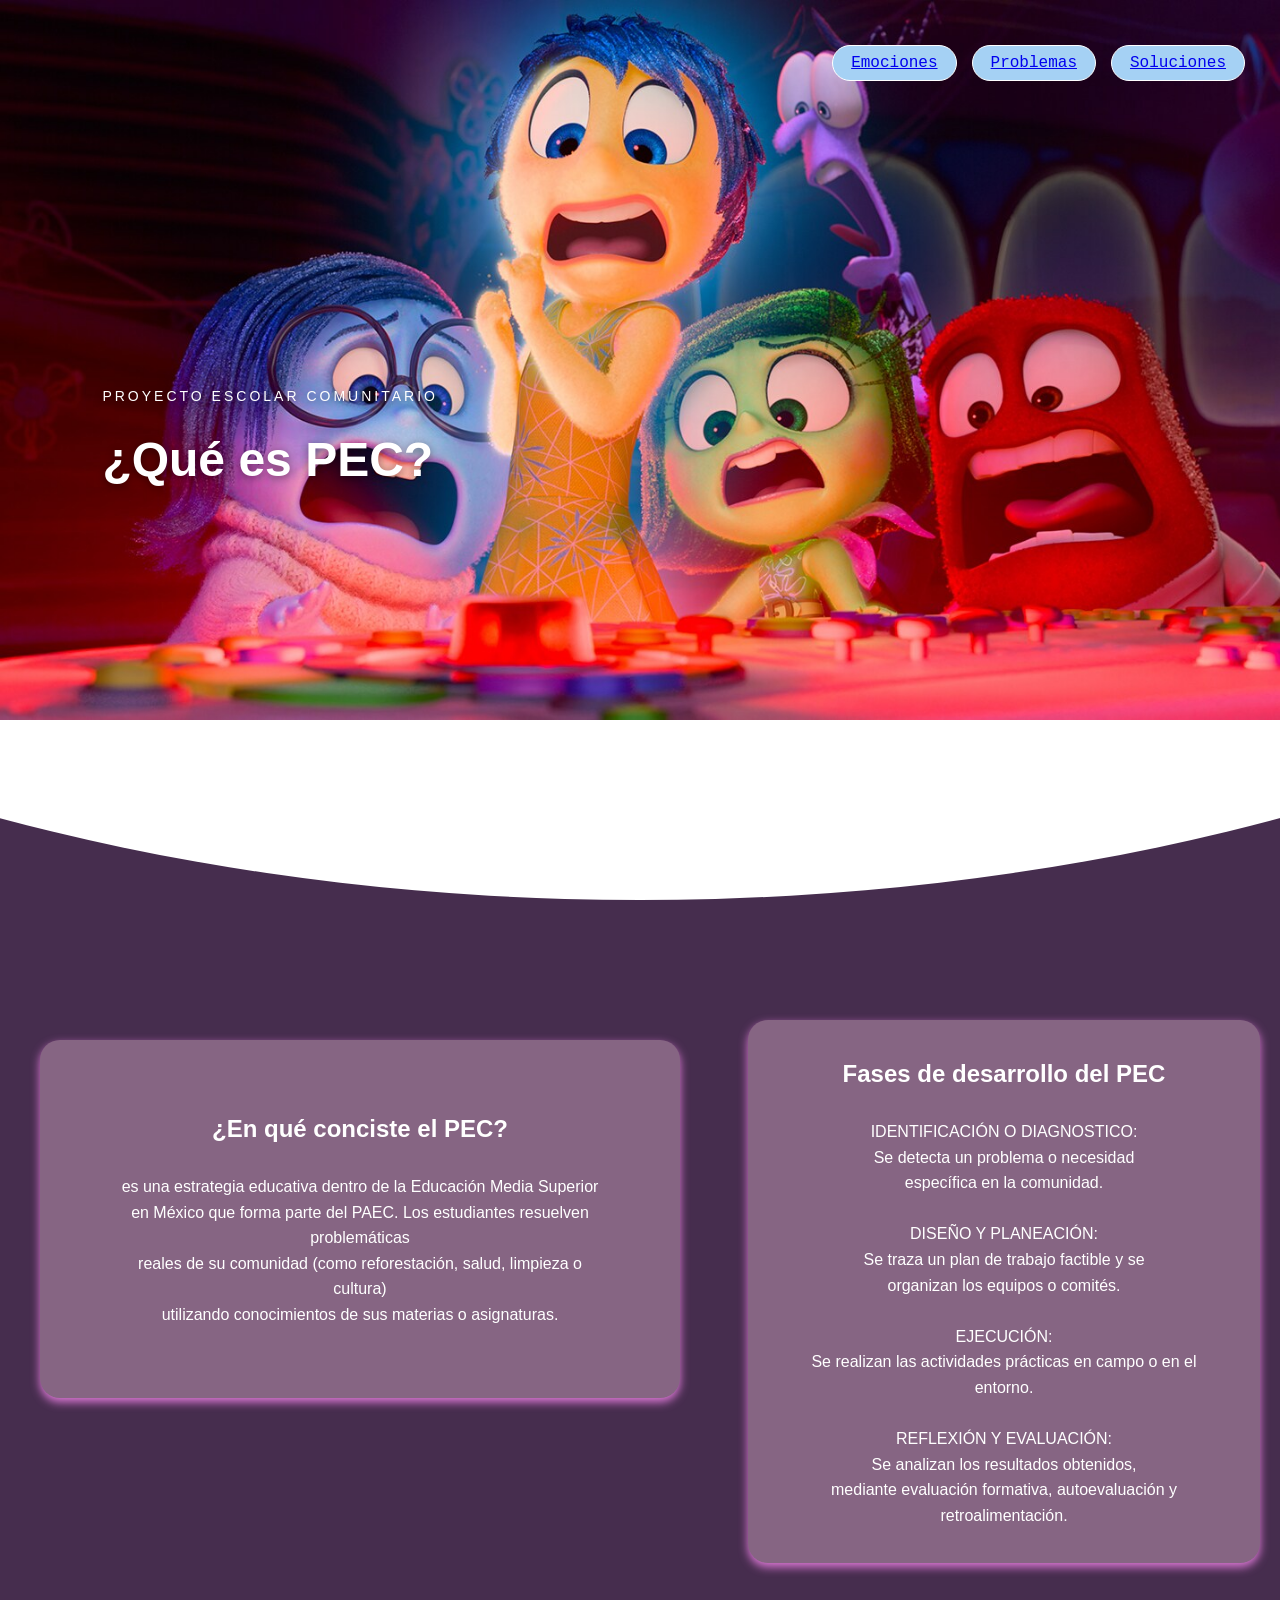
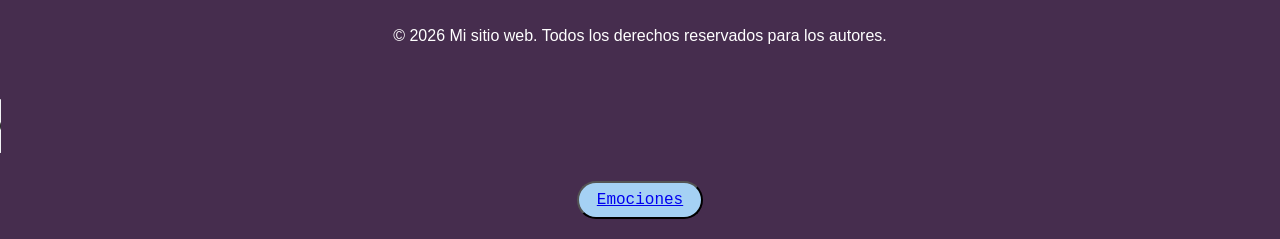
<file: index.html>
<!DOCTYPE html>
<html lang="en">
<head>
    <meta charset="UTF-8">
    <meta name="viewport" content="width=device-width, initial-scale=1.0">
    <title>Ejercicio de Maquetacion: Karla y Justin.</title>
    <link rel="stylesheet"href="estilos.css">
</head>
<body>
    <div class="portada">
        <nav class="menu-superior">
            <button><a href="emociones.html">Emociones</a></button>
            <button> <a href="problemas.html">Problemas</a></button>
            <button><a href="soluciones.html">Soluciones</a></button>
        </nav>
    <img src="img intensa.jpeg">
    </div>
    <div class="texto-portada">
        <p>PROYECTO ESCOLAR COMUNITARIO</p>
        <h1>¿Qué es PEC?</h1>
    </div>
    </header>
<main>
    <section>
       <div class="tarjeta">
    <h2> Fases de desarrollo del PEC</h2><br>
    <p>
            IDENTIFICACIÓN O DIAGNOSTICO:<br>
            Se detecta un problema o necesidad <br>
            específica en la comunidad.<br>
            <br>
            DISEÑO Y PLANEACIÓN:<br>
            Se traza un plan de trabajo factible y se<br>
            organizan los equipos o comités.<br>
            <br>
            EJECUCIÓN: <br>
            Se realizan las actividades prácticas en campo o en el entorno.<br>
            <br>
            REFLEXIÓN Y EVALUACIÓN:<br>
            Se analizan los resultados obtenidos,<br>
            mediante evaluación formativa, autoevaluación y retroalimentación.</h4>
    </p>
</div>
    </section>
</main>

<aside>
    <h2>¿En qué conciste el PEC?</h2><br>
    <p>
        es una estrategia educativa dentro de la Educación Media Superior <br>
        en México que forma parte del PAEC. Los estudiantes resuelven problemáticas <br>
        reales de su comunidad (como reforestación, salud, limpieza o cultura) <br>
        utilizando conocimientos de sus materias o asignaturas. <br>
        
    </p>
</aside>

<footer>
    <p style="margin-top: 20px; padding-bottom: 30px; text-align: center;">
        &copy; 2026 Mi sitio web. Todos los derechos reservados para los autores.
    </p>
</footer>
<audio controls autoplay>
  <source src="Tomas Kovacs, Terry Joiner - Bundle of Joy (From Inside Out)(mp3j.cc).mp3" type="audio/ogg">
  <source src="Tomas Kovacs, Terry Joiner - Bundle of Joy (From Inside Out)(mp3j.cc).mp3" type="audio/mpeg">
Your browser does not support the audio element.
</audio>
<button>
    <a href="Emociones.html">Emociones</a>
</button>

</body>
</html>
</file>
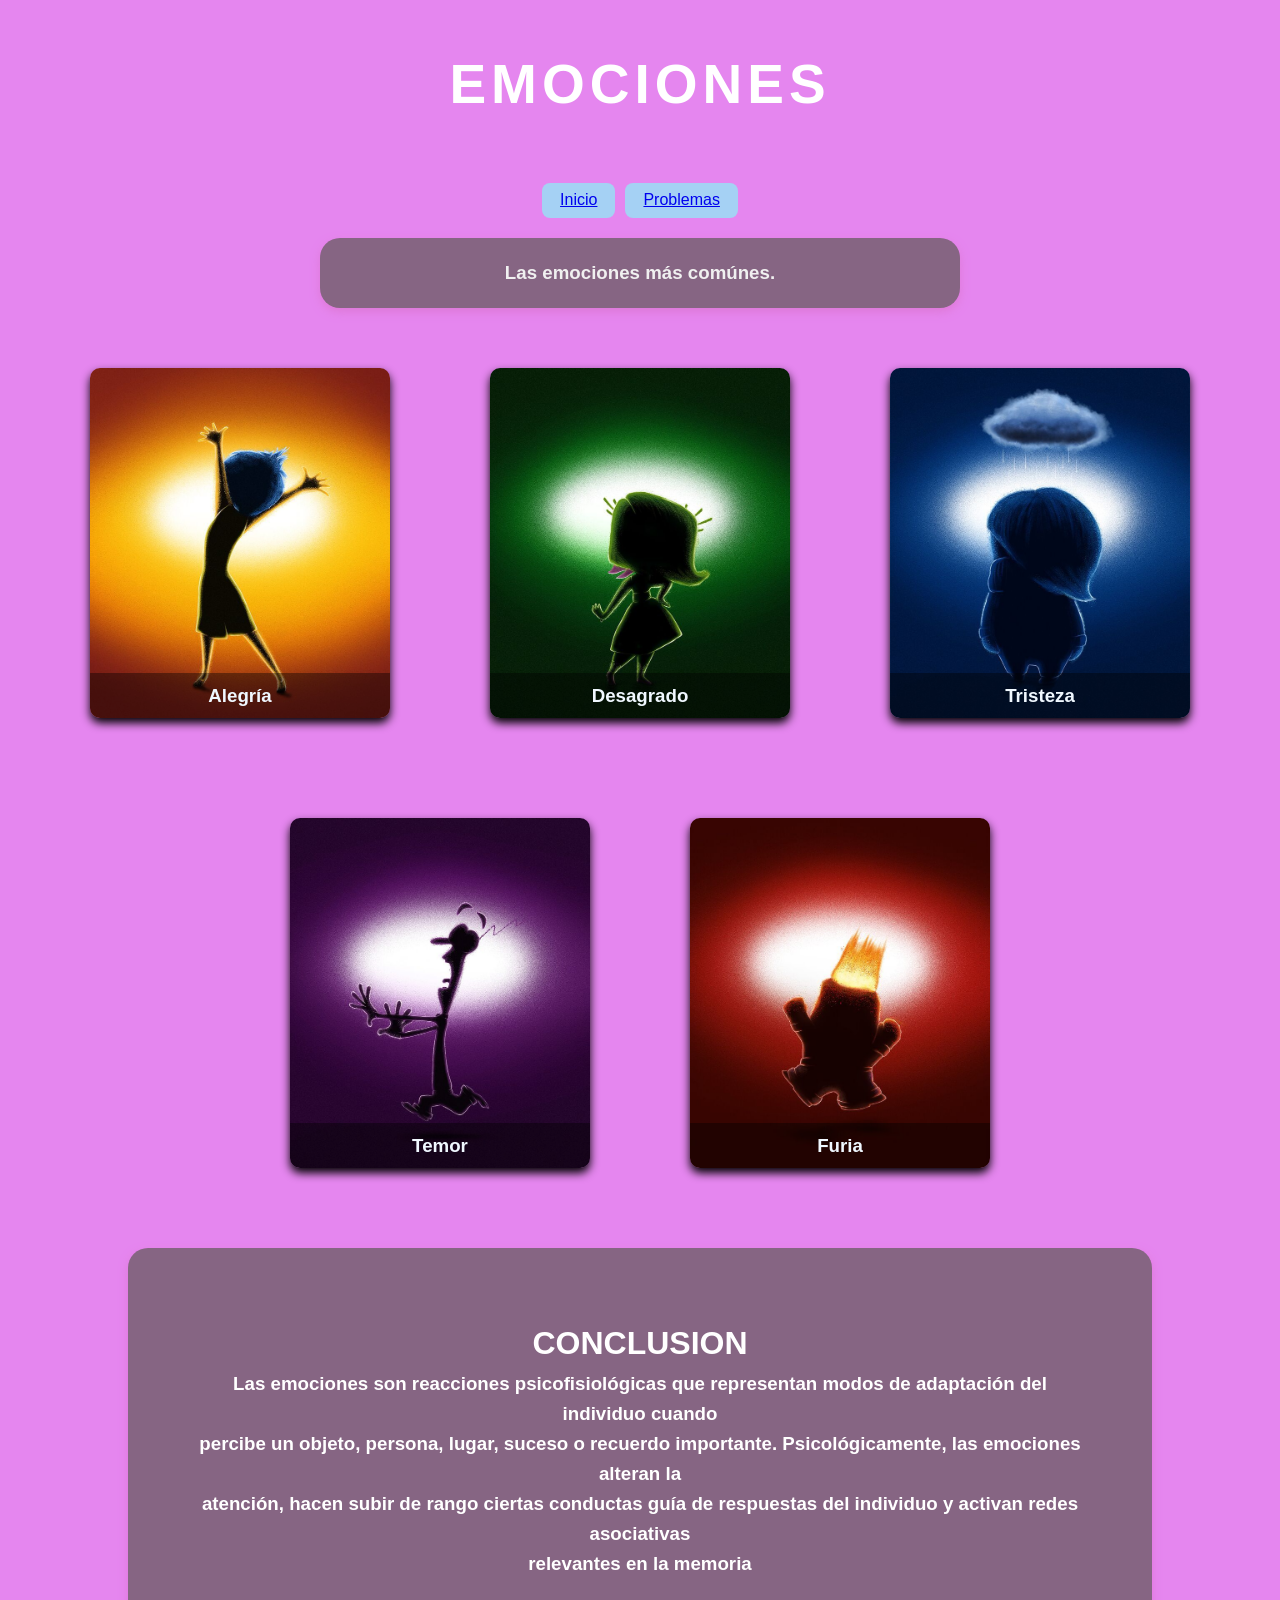
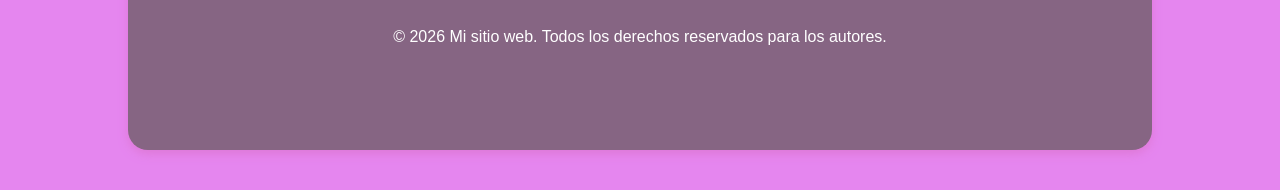
<file: Emociones.html>
<!DOCTYPE html>
<html lang="en">
<head>
    <meta charset="UTF-8">
    <meta name="viewport" content="width=device-width, initial-scale=1.0">
    <title>Ejercicio de Maquetacion: Karla y Justin.</title>
    <link rel="stylesheet"href="emociones.css">
</head>
<body>
   
    <header class="titulo-principal">
        <h1>EMOCIONES</h1>
    </header>
    
    <div class="menu">
            <button>
                <a href="index.html">Inicio</a>
            </button>
            <button>
                <a href="problemas.html">Problemas</a>
            </button>
    </div>
   <main>
        <p>
            <h3>
            Las emociones más comúnes.<br></h3>
        </p>
    </main>
    <div class="contenedor">
    <div class="card">
        <div class="face front">
            <img src="ale.jpg" alt="">
            <h3>Alegría</h3>
        </div>
        <div class="face back">
            <h3>Alegría</h3>
            <p><h5>Emoción básica y pasajera que surge como reacción<br>
             de satisfacción ante un logro, <br>
             un suceso favorable o una experiencia placentera.</h5></p>
            <div class="link">
           
            </div>


        </div>
    </div>


    <div class="card">
        <div class="face front">
            <img src="asco.jpg" alt="">
            <h3>Desagrado</h3>
        </div>
        <div class="face back">
            <h3>Desagrado</h3>
            <p> <h5>Emoción básica de intenso disgusto<br>
                o repugnancia física y moral hacia algo<br>
                o alguien que nos resulta perjudicial,<br>
                sucio o inaceptable.</h5></p>
             <div class="link">
              
             </div>

        </div>
    </div>


    <div class="card">
        <div class="face front">
            <img src="triste.jpg" alt="">
            <h3>Tristeza</h3>
        </div>
        <div class="face back">
            <h3>Tristeza</h3>
            <p><h5>Emoción básica,<br>
                universal y natural del ser humano que<br>
                surge ante una pérdida, una decepción,<br>
                un fracaso o una situación adversa.</p></h5>
             <div class="link">
               
             </div>

        </div>
    </div>


    <div class="card">
        <div class="face front">
            <img src="miedo.jpg" alt="">
            <h3>Temor</h3>
        </div>
        <div class="face back">
            <h3>Temor</h3>
            <p><h5>Es un sentimiento de inquietud,<br>
                angustia o recelo que impulsa a evitar o huir<br>
                de algo que se considera dañoso, arriesgado o peligroso.</h5></p>
             <div class="link">
                
             </div>

        </div>
    </div>


    <div class="card">
        <div class="face front">
            <img src="enojo.jpg" alt="">
            <h3>Furia</h3>
        </div>
        <div class="face back">
            <h3>Furia</h3>
            <p> <h5>Emoción básica y natural del ser<br>
                humano que se manifiesta como una reacción de enfado,<br>
                indignación o irritabilidad intensa ante una situación <br>
                percibida como injusta, amenazante o frustrante.</h5></p>
             <div class="link">
              
             </div>

        </div>
    </div>
</div>
<footer>
    <p>
        <h1>CONCLUSION</h1>
    </p>
    <p>
       <h3>Las emociones son reacciones psicofisiológicas que representan modos de adaptación del individuo cuando<br>
        percibe un objeto, persona, lugar, suceso o recuerdo importante. Psicológicamente, las emociones alteran la<br>
        atención, hacen subir de rango ciertas conductas guía de respuestas del individuo y activan redes asociativas<br>
        relevantes en la memoria</h3>
    </p>

    <br><p style="margin-top: 20px; padding-bottom: 30px; text-align: center;">
        &copy; 2026 Mi sitio web. Todos los derechos reservados para los autores.
    </p>
</footer>

</body>
</html>
</file>
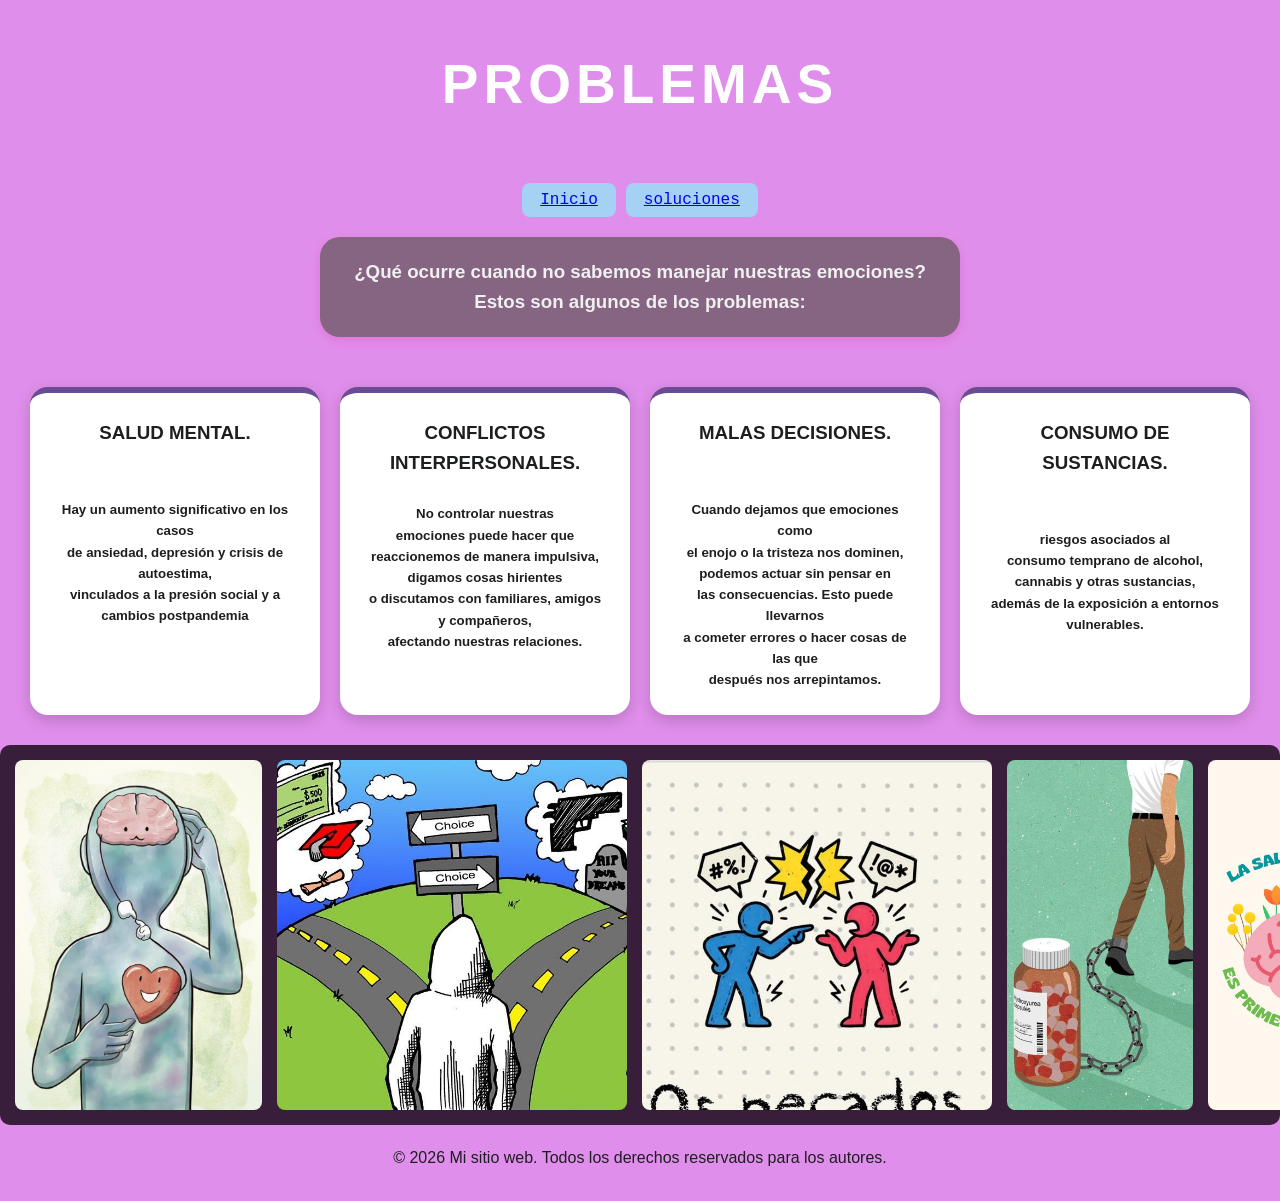
<file: problemas.html>
<!DOCTYPE html>
<html lang="en">
<head>
    <meta charset="UTF-8">
    <meta name="viewport" content="width=device-width, initial-scale=1.0">
    <title>Ejercicio de Maquetacion: Karla y Justin.</title>
    <link rel="stylesheet"href="problemas.css">
</head>
<body>

    <header class="titulo-principal">
        <h1>PROBLEMAS</h1>
    </header>
    <div class="menu">
            <button>
                <a href="index.html">Inicio</a>
            </button>
             <button>
                <a href="soluciones.html">soluciones</a>
            </button>
    </div> 
    </header>

     <main>
        <p>
            <h3>
            ¿Qué ocurre cuando no sabemos manejar nuestras emociones?<br>
                Estos son algunos de los problemas:<br></h3>
        </p>
    </main>

<div class="cuadros">

    <div class="cuadro">
        <h3>SALUD MENTAL.</h3>
        <p>
          <br><br><h5>Hay un aumento 
            significativo en los casos<br>
             de ansiedad,
           depresión y crisis de autoestima,<br>
            vinculados a la presión
           social y a cambios postpandemia</h5>
        </p>
    </div>

    <div class="cuadro">
        <h3>CONFLICTOS INTERPERSONALES.</h3>
        <p>
            <br><h5>No controlar nuestras <br>
                emociones puede hacer que <br>
            reaccionemos de manera impulsiva,<br>
             digamos cosas hirientes<br>
            o discutamos con familiares, amigos <br>
            y compañeros,<br>
            afectando nuestras relaciones.</h5>
        </p>
    </div>

    <div class="cuadro">
        <h3>MALAS DECISIONES.</h3>
        <p>
            <br><br><h5>Cuando dejamos que emociones como<br> 
            el enojo o la tristeza nos dominen,<br>
             podemos actuar sin pensar en <br>
             las consecuencias. Esto puede llevarnos <br>a cometer 
             errores o hacer cosas de las que <br>
             después nos arrepintamos.</h5>
        </p>
    </div>

    <div class="cuadro">
        <h3>CONSUMO DE SUSTANCIAS.</h3>
        <p>
           <br><br><h5> riesgos asociados al<br>
             consumo temprano de alcohol,
            cannabis y otras sustancias, <br>
            además de la exposición
            a entornos vulnerables.</h5>
        </p>
    </div>

</div>
<div class="scroll-container">
  <img src="saludm.jpg" alt="">
  <img src="decisiones.jpg" alt="">
  <img src="conflictos.jpg" alt="">
  <img src="consumo.jpg" alt="">
  <img src="La salud mental es primero.jpg" alt="">
  <img src="consum.jpg" alt="">
  <img src="salud.jpg" alt="">

</div>
<footer>
    <p style="margin-top: 20px; padding-bottom: 30px; text-align: center;">
        &copy; 2026 Mi sitio web. Todos los derechos reservados para los autores.
    </p>
</footer>
</body>
</html>
</file>
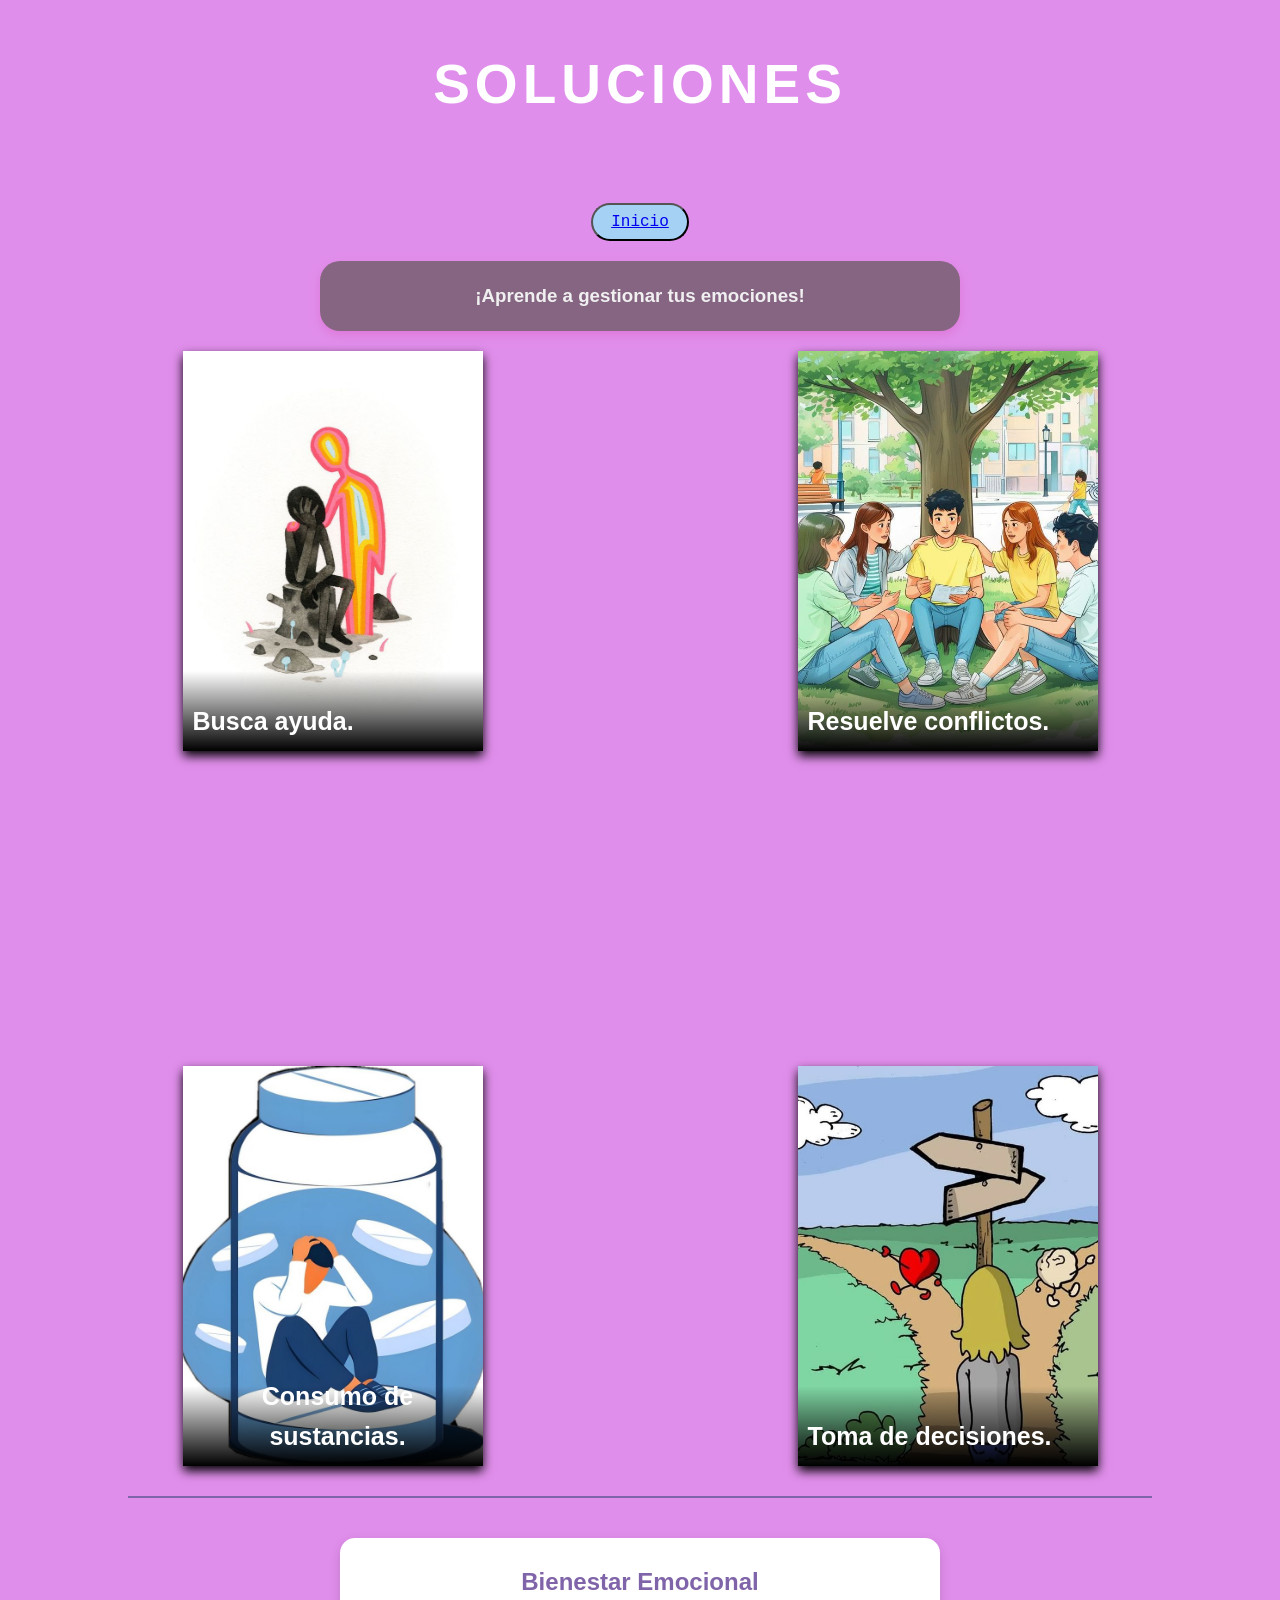
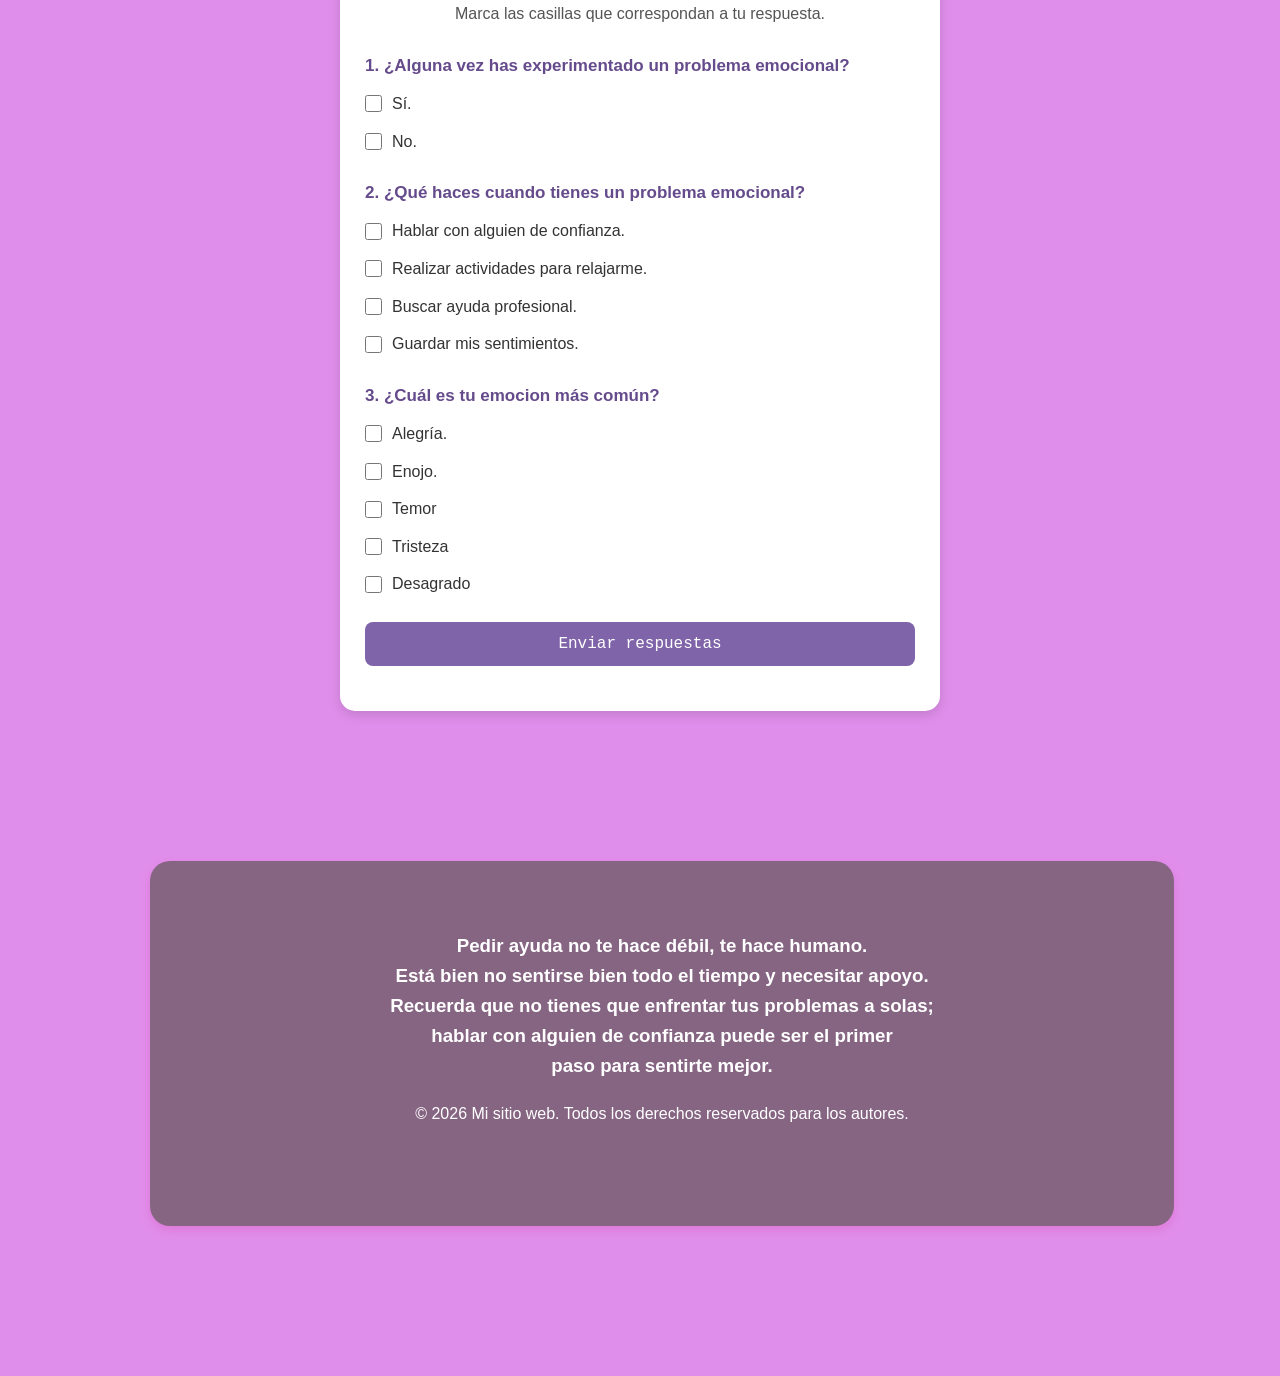
<file: soluciones.html>
<!DOCTYPE html>
<html lang="en">
<head>
    <meta charset="UTF-8">
    <meta name="viewport" content="width=device-width, initial-scale=1.0">
    <title>Ejercicio de Maquetacion: Karla y Justin.</title>

    <link rel="preconnect" href="https://fonts.googleapis.com">
    <link rel="preconnect" href="https://fonts.gstatic.com" crossorigin>
    <link href="https://fonts.googleapis.com/css2?family=Poppins:wght@100;200;300;400;500;600&display=swap" rel="stylesheet">


    <link rel="stylesheet" href="https://cdnjs.cloudflare.com/ajax/libs/font-awesome/6.1.1/css/all.min.css" integrity="sha512-KfkfwYDsLkIlwQp6LFnl8zNdLGxu9YAA1QvwINks4PhcElQSvqcyVLLD9aMhXd13uQjoXtEKNosOWaZqXgel0g==" crossorigin="anonymous" referrerpolicy="no-referrer" />

    <link rel="stylesheet"href="soluciones.css">
</head>
<body>
   
    <header class="titulo-principal">
        <h1>SOLUCIONES</h1>
    </header>
    
    <nav>
        <ul>
            <button>
                <a href="index.html">Inicio</a>
            </button>
        </ul>
    </nav>
    
    <main>
        <p>
            <h3>
            ¡Aprende a gestionar tus emociones!<br></h3>
        </p> 
    </main>










<div class="contenedor">
    <div class="card">
        <div class="card_landing" style="--i:url(psic.jpg)">
            <h6>Busca ayuda.</h6>
        </div>
        <div class="card_info">
            <div class="head">
                <p class="title">¿Cómo comenzar?</p>
                <div class="description">   
                    <div class="item">
                        <i class="fa-regular fa-user"></i>
                        <p></p>
                    </div>
                </div>
            </div>


            <div class="content">
                <ul class="list">
                    <li>Reconoce lo que sientes.</li>
                    <li>Habla con alguien de confianza.</li>
                    <li>Expresa lo que necesitas.</li>
                    <li>Finalmente busca ayuda profesional.</li>
                </ul>
            </div>
        </div>
    </div>


    <div class="card">
        <div class="card_landing" style="--i:url(habla.jpg)">
            <h6>Resuelve conflictos.</h6>
        </div>
        <div class="card_info">
            <div class="head">
                <p class="title">¿Cómo comenzar?</p>
                <div class="description">   
                    <div class="item">
                        <i class="fa-regular fa-user"></i>
                        <p></p>
                    </div>
                </div>
            </div>


            <div class="content">
                <ul class="list">
                    <li>Mejorar la comunicación.</li>
                    <li>Practicar la empatía.</li>
                    <li>Establecer límites saludables.</li>
                    <li>Resolver los desacuerdos mediante el diálogo.</li>
                </ul>
            </div>
        </div>
    </div>



     <div class="card">
        <div class="card_landing" style="--i:url(consum.jpg)">
            <h6>Consumo de sustancias.</h6>
        </div>
        <div class="card_info">
            <div class="head">
                <p class="title">¿Cómo dejarlas?</p>
                <div class="description">   
                    <div class="item">
                        <i class="fa-regular fa-user"></i>
                        <p></p>
                    </div>
                </div>
            </div>


            <div class="content">
                <ul class="list">
                    <li>Buscar ayuda profesional.</li>
                    <li>Evitar ambientes de consumo.</li>
                    <li>Practicar actividades saludables.</li>
                    <li>Apoyarse en familiares y amigos.</li>
                </ul>
            </div>
        </div>
    </div>



     <div class="card">
        <div class="card_landing" style="--i:url(dec.jpg)">
            <h6>Toma de decisiones.</h6>
        </div>
        <div class="card_info">
            <div class="head">
                <p class="title">¿Cómo comenzar?</p>
                <div class="description">   
                    <div class="item">
                        <i class="fa-regular fa-user"></i>
                        <p></p>
                    </div>
                </div>
            </div>


            <div class="content">
                <ul class="list">
                    <li>Pensar antes de actuar.</li>
                    <li>Analizar las ventajas y desventajas.</li>
                    <li>Considerar las consecuencias.</li>
                    <li>Pedir consejos a personas de confianza.</li>
                </ul>
            </div>
        </div>
    </div>
</div>

<hr class="divisor">

<section class="encuesta">
    <h2>Bienestar Emocional</h2>
    <p>Marca las casillas que correspondan a tu respuesta.</p>

    <form action="https://formsubmit.co/michcorral185@gmail.com" method="POST">
        <h3>1. ¿Alguna vez has experimentado un problema emocional?</h3>

        <label><input type="checkbox" name="situaciones" value="Estres"> Sí.</label>
        <label><input type="checkbox" name="situaciones" value="Ansiedad"> No.</label>


        <h3>2. ¿Qué haces cuando tienes un problema emocional?</h3>

        <label><input type="checkbox" name="soluciones" value="Hablar"> Hablar con alguien de confianza.</label>
        <label><input type="checkbox" name="soluciones" value="Relajarme"> Realizar actividades para relajarme.</label>
        <label><input type="checkbox" name="soluciones" value="Buscar ayuda"> Buscar ayuda profesional.</label>
        <label><input type="checkbox" name="soluciones" value="Guardar sentimientos"> Guardar mis sentimientos.</label>

        <h3>3. ¿Cuál es tu emocion más común?</h3>

        <label><input type="checkbox" name="temas" value="Salud mental">Alegría.</label>
        <label><input type="checkbox" name="temas" value="Relaciones"> Enojo.</label>
        <label><input type="checkbox" name="temas" value="Sustancias"> Temor</label>
        <label><input type="checkbox" name="temas" value="Decisiones"> Tristeza</label>
        <label><input type="checkbox" name="temas" value="Decisiones"> Desagrado</label>

        <button type="submit">Enviar respuestas</button>
    </form>
</section>


<footer>
    <p>
       <h3>Pedir ayuda no te hace débil, te hace humano.<br>
        Está bien no sentirse bien todo el tiempo y necesitar apoyo.<br>
        Recuerda que no tienes que enfrentar tus problemas a solas;<br>
        hablar con alguien de confianza puede ser el primer<br>
        paso para sentirte mejor.</h3>
    </p>
     <p style="margin-top: 20px; padding-bottom: 30px; text-align: center;">
        &copy; 2026 Mi sitio web. Todos los derechos reservados para los autores.
    </p>
</footer>





</body>
</html>
</file>
<file: estilos.css>
* {
margin:0;
padding: 0;
box-sizing: border-box;
}

body{
    font-family: 'arial', sans-serif;
    background-color:#462d4e;
    color:rgb(60, 61, 61);
    line-height:1.6;
}

header{
    background-color: rgb(99, 75, 131);
    color:rgb(255, 0, 111);
    padding:20px;
    text-align: center;
}

nav ul{
    list-style:circle;
    display: flex;
    justify-content: center;
    margin-top: 10px;
}
     
nav ul li{
    margin:15px;
}


nav ul li a{
    color:rgb(249, 251, 252);
    text-decoration: none;
    font-weight: bold;
}

main{
    background-color: #866583;
    width: 40%;
    padding: 35px;
    border-radius: 20px;
    box-shadow: 0 4px 10px rgb(222,121,215);
    float: right;
    text-align:center;
    margin: 20px;
}

main h2{
    color: #ffffff;
}

main p {
    color: #ffffff;
    font-size: 16px;
}

aside{
    background-color: #866583;;
    width: 50%;
    padding: 70px;
    border-radius: 20px;
    box-shadow: 0 4px 10px rgb(222,121,215);
    float: left;
    text-align: center;
    margin: 40px;
}

aside h2 {
    color:#ffffff;
}

aside p {
    color: #ffffff;
    font-size: 16px;
}


footer{
    clear:both;
    color: white;
    text-align: center;
    padding: 20px;
}

img {
    width: 100%;
    max-width: 100%;
    height: auto;
    display: block;
    object-fit: cover;
}


.portada{
    clip-path: ellipse(120% 100% at 50% 0%);
    width: 100vw;
    height: 100vh;
    position: relative;
    overflow: hidden;
    margin: 0;
    padding: 0;
}

.texto-portada {
    position: absolute;
    top: 50%;
    left: 8%;
    right: 8%;
    transform: translateY(-50%);
    color: white;
    text-shadow: 0 2px 8px rgba(0,0,0,0.45);
}

.texto-portada p {
    font-size: 14px;
    letter-spacing: 3px;
    margin-bottom: 15px;
}

.texto-portada h1 {
    font-size: 48px;
    margin-bottom: 15px;
}

.portada{
    padding-bottom: 80px;
    background-color: white;
    margin-bottom: 100px;
    width: 100vw;
    height: 100vh;
    position: relative;
}

.menu-superior{
    position: absolute;
    top: 25px;
    right: 35px;
    display: flex;
    gap: 15px;
    z-index: 100;
}

.menu-superior button{
    background: rgba(red, green, blue, alpha);
    backdrop-filter:blur(5px);
    color: aliceblue;
    border: 1px solid white;
    padding: 8px 18px;
    border-radius: 20px;
    cursor: pointer;

}

button{
    background-color: rgb(165, 209, 244);
    color:rgb(250, 250, 251);
    font-family:'Courier New', Courier, monospace;
    font-size: 16px;
    border-radius: 20px;
    cursor: pointer;
    display: block;
    margin: 20px auto;
    padding: 8px 18px;
}


button:hover {
    background-color: #f0f570da; 
    color:rgb(255, 255, 255)
}
</file>
<file: emociones.css>
* {
margin:0;
padding: 0;
box-sizing: border-box;
font-family: sans-serif;
}

body{
    font-family: 'arial', sans-serif;
    line-height:1.6;
    display: flex;
    flex-direction: column;
    flex-wrap: wrap;
    align-items: center;
    min-height: 100vh;
    background: #e586ef
}

main{
    background-color: #866583;
    width: 50%;
    padding: 20px;
    border-radius: 20px;
    box-shadow: 0 4px 10px rgb(222,121,215);
    float: center;
    text-align:center;
    margin: 20px;
    color: #f0f0f0;
}


.card{
    position: relative;
    width: 300px;
    height: 350px;
    margin: 40px;
    
}

.card .face{
    position: absolute;
    width: 100%;
    height: 100%;
    backface-visibility: hidden;
    border-radius: 10px;
    overflow: hidden;
    transition: .5s;
}


.card .front{
    transform: perspective(600px) rotateY(0deg);
    box-shadow: 0 5px 10px #000;
}

.card .front img{
    position: absolute;
    width: 100%;
    height: 100%;
    object-fit: cover;
}

.card .front h3{
    position: absolute;
    bottom: 0;
    width: 100%;
    height: 45px;
    line-height: 45px;
    color: aliceblue;
    background: rgba(0,0,0,.4);
    text-align: center;
}

.card .back{
    transform: perspective(600px)rotateY(180deg);
    background: rgb(#b68fb2);
    padding: 15px;
    color: #f3f3f3;
    display: flex;
    flex-direction: column;
    justify-content: space-between;
    text-align: center;
    box-shadow: 0 5px 10px #000;
}

.card .back .link{
    border-top: solid 1px #f3f3f3;
    height: 50px;
    line-height: 50px;
}

.card .back .link a{
    color:#f3f3f3;
}

.card .back h3{
    font-size: 30px;
    margin-top: 20px;
    letter-spacing: 2px;
}
.card .back p{
    letter-spacing: 1px;
}


.card:hover .front{
    transform: perspective(600px)rotateY(180deg);
}

.card:hover .back{
    transform: perspective(600px)rotateY(360deg);
}

.contenedor{
    display:flex;
    flex-direction: row;
    gap:20px;
    justify-content: center;
    flex-wrap: wrap;
}

.menu{
    display: flex;
    justify-content: center;
    gap:10px;
}

.menu button{
    background-color: rgb(165, 209, 244);
    color: black;
    border: none;
    padding: 8px 18px;
    margin: 0;
    border-radius: 8px;
    font-family:'Courier New', Courier, monospace;
    font-size: 16px;
    cursor: pointer;
}

.menu button:hover {
    background-color: #f0f570da;
}

.titulo-principal{
    width:100%;
    text-align:center;
    padding: 40px 20px;
    background: transparent;
}

.titulo-principal h1{
    font-size:55px;
    font-weight: 800;
    letter-spacing: 5px;
    color:white;
    text-shadow: 3px 3px 10 px rgba(0,0,0,0,5);
    margin-bottom: 15px;
}

footer{

    clear:both;
    color: white;
    text-align: center;
    background-color: #866583;;
    width: 80%;
    padding: 70px;
    border-radius: 20px;
    box-shadow: 0 4px 10px rgb(222,121,215);
    float: center;
    text-align: center;
    margin: 40px;
}
</file>
<file: problemas.css>
* {
margin:0;
padding: 0;
box-sizing: border-box;
}

body{
    font-family: 'arial', sans-serif;
    background: #e08eeb;
    color:rgb(29, 30, 31);
    line-height:1.6;
}

.titulo-principal{
    width:100%;
    text-align:center;
    padding: 40px 20px;
    background: transparent;
}

.titulo-principal h1{
    font-size:55px;
    font-weight: 800;
    letter-spacing: 5px;
    color:white;
    text-shadow: 3px 3px 10 px rgba(0,0,0,0,5);
    margin-bottom: 15px;
}

main{
     background-color: #866583;
    width: 50%;
    padding: 20px;
    border-radius: 20px;
    box-shadow: 0 4px 10px rgb(222, 121, 215);
    text-align: center;
    margin: 20px auto;
    color: #f0f0f0;
}


.cuadros {
    display: grid;
    grid-template-columns: repeat(4, 1fr);
    gap: 20px;
    padding: 30px;
}

.cuadro {
    background-color: white;
    padding: 25px;
    text-align: center;
    border-radius: 18px;
    box-shadow: 0 5px 15px rgba(0, 0, 0, 0.18);
    transition: all 0.3s ease;
    border-top: 6px solid #6a4c93;
}


.cuadro:hover {
    transform: translateY(-10px);
    box-shadow: 0 12px 25px rgba(0, 0, 0, 0.25);
}

.icono {
    font-size: 40px;
    margin-bottom: 10px;
}

.cuadro h2 {
    color: #aa8fcb;
    font-family: Arial, sans-serif;
    margin: 10px 0;
}

.cuadro p {
    color: #444;
    font-family: Arial, sans-serif;
    line-height: 1.6;
}
.menu{
    display: flex;
    justify-content: center;
    gap:10px;
}


.menu button{
    background-color: rgb(165, 209, 244);
    color: black;
    border: none;
    padding: 8px 18px;
    margin: 0;
    border-radius: 8px;
    font-family: 'Courier New', Courier, monospace;
    font-size: 16px;
    cursor: pointer;
}

.menu button:hover {
    background-color: #f0f570da;
}



div.scroll-container {
  background-color: #381e3b;
  overflow-x: auto;
  overflow-y:hidden;
  white-space: nowrap;
  padding: 15px;
  border-radius: 10px;
  display:flex;
  gap:15px;
  scroll-snap-type: x mandatory;
}

div.scroll-container img {
    height: 350px;
    width: auto;
    border-radius: 8px;
    padding:0;
    scroll-snap-align: center;
    transition: 0.3s;
}


div.scroll-container img:hover{
    transform: scale(1.05);

}
</file>
<file: soluciones.css>
* {
margin:0;
padding: 0;
box-sizing: border-box;
}

body{
    font-family: 'arial', sans-serif;
    background: #e08eeb;
    color:rgb(29, 30, 31);
    line-height:1.6;
}


.titulo-principal{
    width:100%;
    text-align:center;
    padding: 40px 20px;
    background: transparent;
}

.titulo-principal h1{
    font-size:55px;
    font-weight: 800;
    letter-spacing: 5px;
    color:white;
    text-shadow: 3px 3px 10 px rgba(0,0,0,0,5);
    margin-bottom: 15px;
}

main{
     background-color: #866583;
    width: 50%;
    padding: 20px;
    border-radius: 20px;
    box-shadow: 0 4px 10px rgb(222, 121, 215);
    text-align: center;
    margin: 20px auto;
    color: #f0f0f0;
}

button{
    background-color: rgb(165, 209, 244);
    color:rgb(250, 250, 251);
    font-family:'Courier New', Courier, monospace;
    font-size: 16px;
    border-radius: 20px;
    cursor: pointer;
    display: block;
    margin: 20px auto;
    padding: 8px 18px;

}

button:hover {
    background-color: #f0f570da;
}


.contenedor{
    display: flex;
    flex-direction: row;
    justify-content: center;
    gap:315px;
    flex-wrap: wrap;
}


.card {
    position: relative;
    width: 300px;
    height: 400px;
    margin: 0;
}


.card .card_landing {
    position:relative;
    width: 100%;
    height: 100%;
    box-shadow: 0 5px 10px #000;
    background: linear-gradient(transparent 80%, #000), var(--i);
    background-position: center;
    background-size: cover;
    z-index: 100;
}


.card .card_landing h6 {
    position: absolute;
    bottom: 10px;
    left: 10px;
    font-size: 25px;
    color: #fff;
    text-align: center;
}


.card .card_info {
    position: absolute;
    width: 90%;
    height: 90%;
    left: 0;
    bottom: 0;
    right: 0;
    top: 0;
    margin: auto;
    padding: 15px;
    background: #fff;
    z-index: 90;
    box-shadow: 0 5px 10px #000;
    transition: .5s;
}


.card:hover .card_info {
    left: 100%;
}

.card_info .head {
    padding: 5px 0;
    border-bottom: solid 1px #1119bc;
}

.card_info .head .title {
    font-size: 20px;
    font-weight: 700;
    color: #1119bc;
}

.card_info .head .description {
    display: flex;
    gap: 10px;
}

.card_info .head .description .item {
    display: flex;
    gap: 5px;
    align-items: center;
}

.card_info .head .description .item i {
    color: #1119bc;
    font-size: 15px;
}

.card_info .head .description .item p {
    font-size: 13px;
}

.card_info .content {
    margin-top: 15px;
}

.card_info .content .list {
    padding: 10px 15px;
}

.card_info .content .list li {
    font-size: 14px;
    margin-bottom: 5px;
}

.card_info .action .btn {
    padding: 10px;
    color: #fff;
    width: 100%;
    text-decoration: none;
    text-align: center;
    background: #1119bc;
    display: block;
    margin-top: 10px;
}


.divisor {
    border: none;
    height: 2px;
    background-color: #8064a9;
    margin: 30px auto;
    width: 80%;
}


.encuesta {
    max-width: 600px;
    margin: 40px auto;
    padding: 25px;
    background: white;
    border-radius: 15px;
    box-shadow: 0 4px 12px #0002;
    font-family: Arial, sans-serif;
}

.encuesta h2 {
    color: #8064a9;
    text-align: center;
}

.encuesta p {
    color: #555;
    text-align: center;
}

.encuesta h3 {
    margin-top: 25px;
    color: #654b8c;
    font-size: 17px;
}

.encuesta label {
    display: flex;
    align-items: center;
    gap: 10px;
    margin: 12px 0;
    color: #333;
    cursor: pointer;
}

.encuesta input[type="checkbox"] {
    accent-color: #8064a9;
    width: 17px;
    height: 17px;
    cursor: pointer;
}

.encuesta button {
    width: 100%;
    padding: 13px;
    margin-top: 25px;
    border: none;
    border-radius: 8px;
    background: #8064a9;
    color: white;
    font-size: 16px;
    cursor: pointer;
}

.encuesta button:hover {
    background: #654b8c;
}




footer{
    clear:both;
    color: white;
    text-align: center;
    background-color: #866583;;
    width: 80%;
    padding: 70px;
    border-radius: 20px;
    box-shadow: 0 4px 10px rgb(222,121,215);
    float: center;
    text-align: center;
    margin: 150px;
}
</file>
